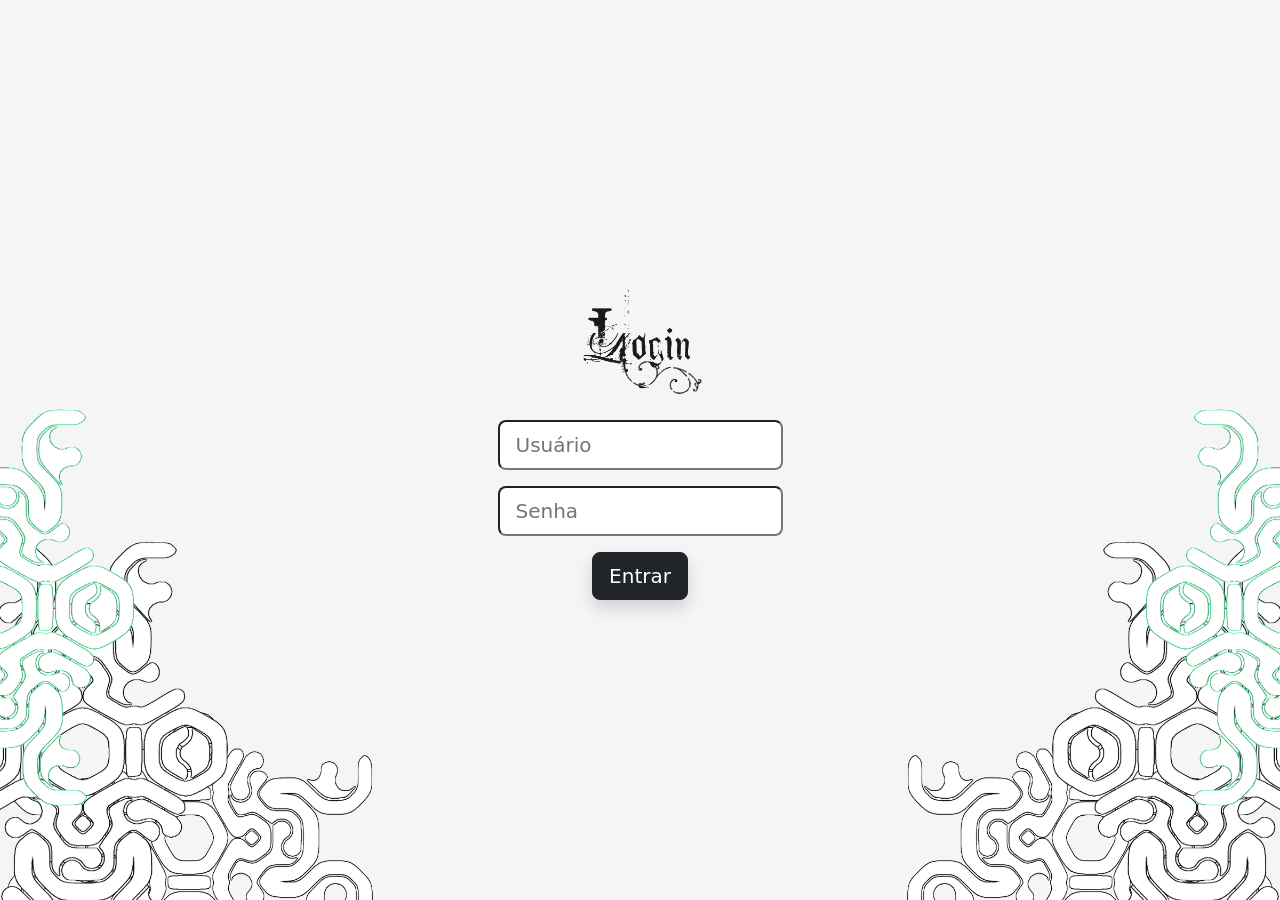
<file: index.html>
<html lang="en">
    <head>
        <meta charset="UTF-8">
        <meta name="viewport" content="width=device-width, initial-scale=1.0">
        <title>Validação Forum</title>
        <link href="https://cdn.jsdelivr.net/npm/bootstrap@5.3.8/dist/css/bootstrap.min.css" rel="stylesheet" integrity="sha384-sRIl4kxILFvY47J16cr9ZwB07vP4J8+LH7qKQnuqkuIAvNWLzeN8tE5YBujZqJLB" crossorigin="anonymous">
        <link rel="stylesheet" href="style.css">
    </head>
<body>

<div class="login-area d-flex align-items-center overflow-hidden">
    
    <img src="assets/images/abstrato.png" class="bg-layer" id="img-direita">
    <img src="assets/images/abstrato.png" class="bg-layer" id="img-esquerda">
    
    <div class="container container-login">
        <div class="justify-content-end">
            <div class="">
                <div class="login-box text-center">
                    <img src="assets/images/login.png" width="200" class="mb-4 img-fluid" alt="Logo">
                    <form id="cadastro">
                        <div class="mb-3">
                            <input id="usuario" type="text" class="form-control-lg" placeholder="Usuário" required>
                        </div>
                        <div class="mb-3">
                            <input id="senha" type="password" class="form-control-lg" placeholder="Senha" required>
                        </div>
                        <button type="submit" class="btn btn-dark btn-lg shadow">Entrar</button>
                    </form>
                </div>
            </div>
        </div>
    </div>
</div>

    
<script src="https://cdn.jsdelivr.net/npm/bootstrap@5.3.8/dist/js/bootstrap.bundle.min.js"  integrity="sha384-FKyoEForCGlyvwx9Hj09JcYn3nv7wiPVlz7YYwJrWVcXK/BmnVDxM+D2scQbITxI" crossorigin="anonymous"></script>   
</body>
<script src="scripts/script.js"></script>
</html>
</file>
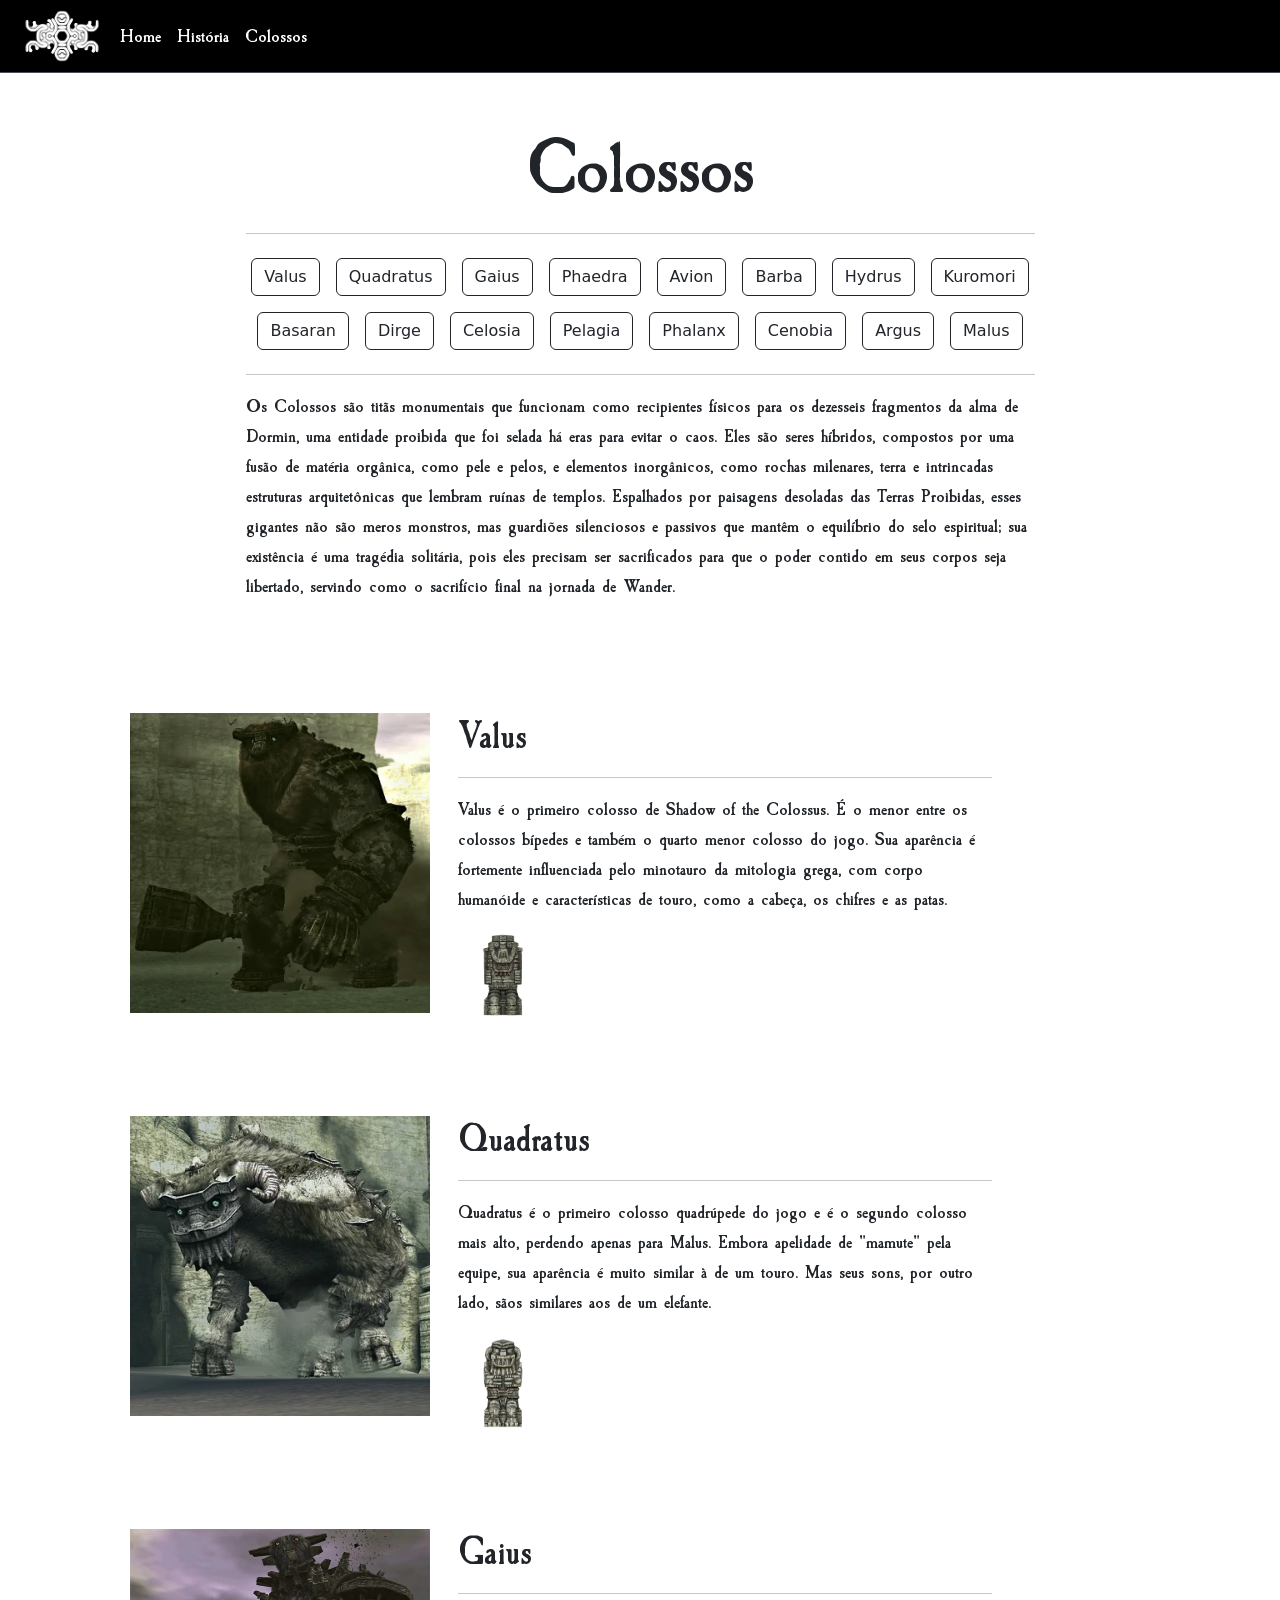
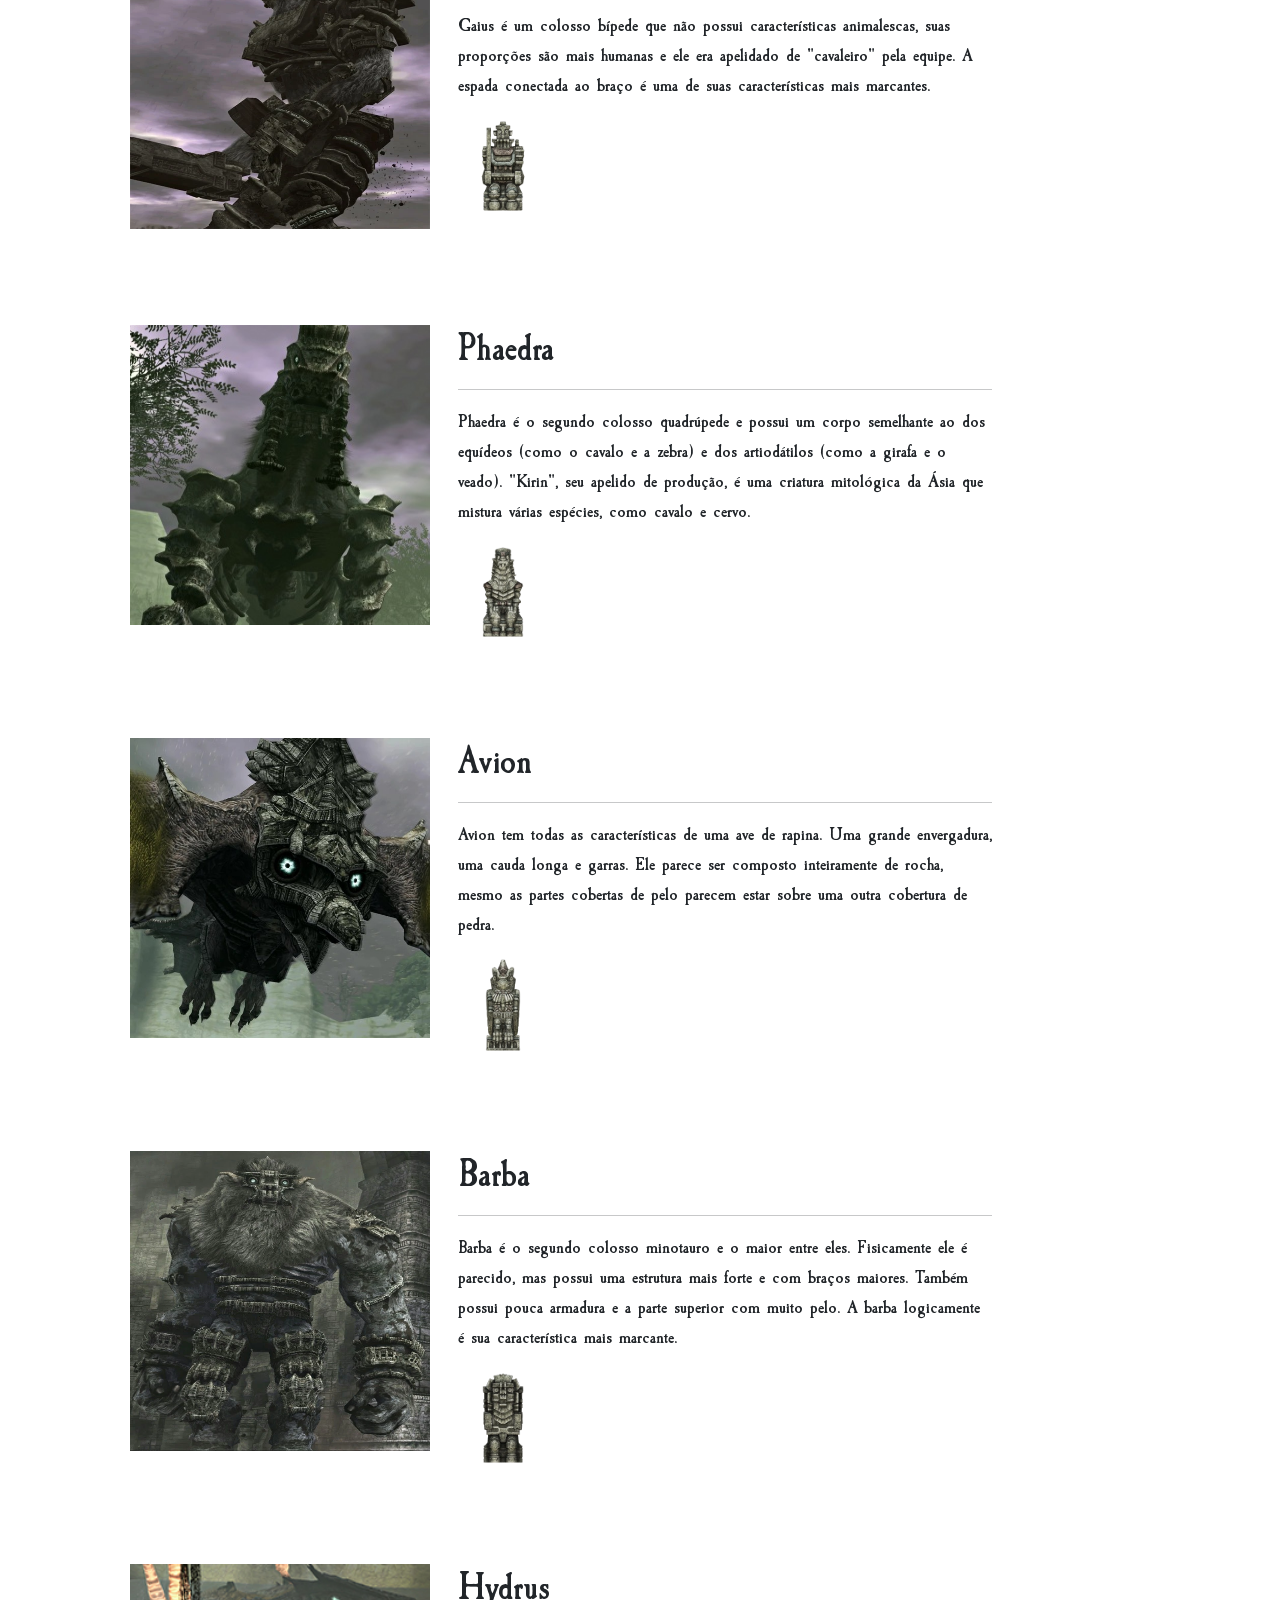
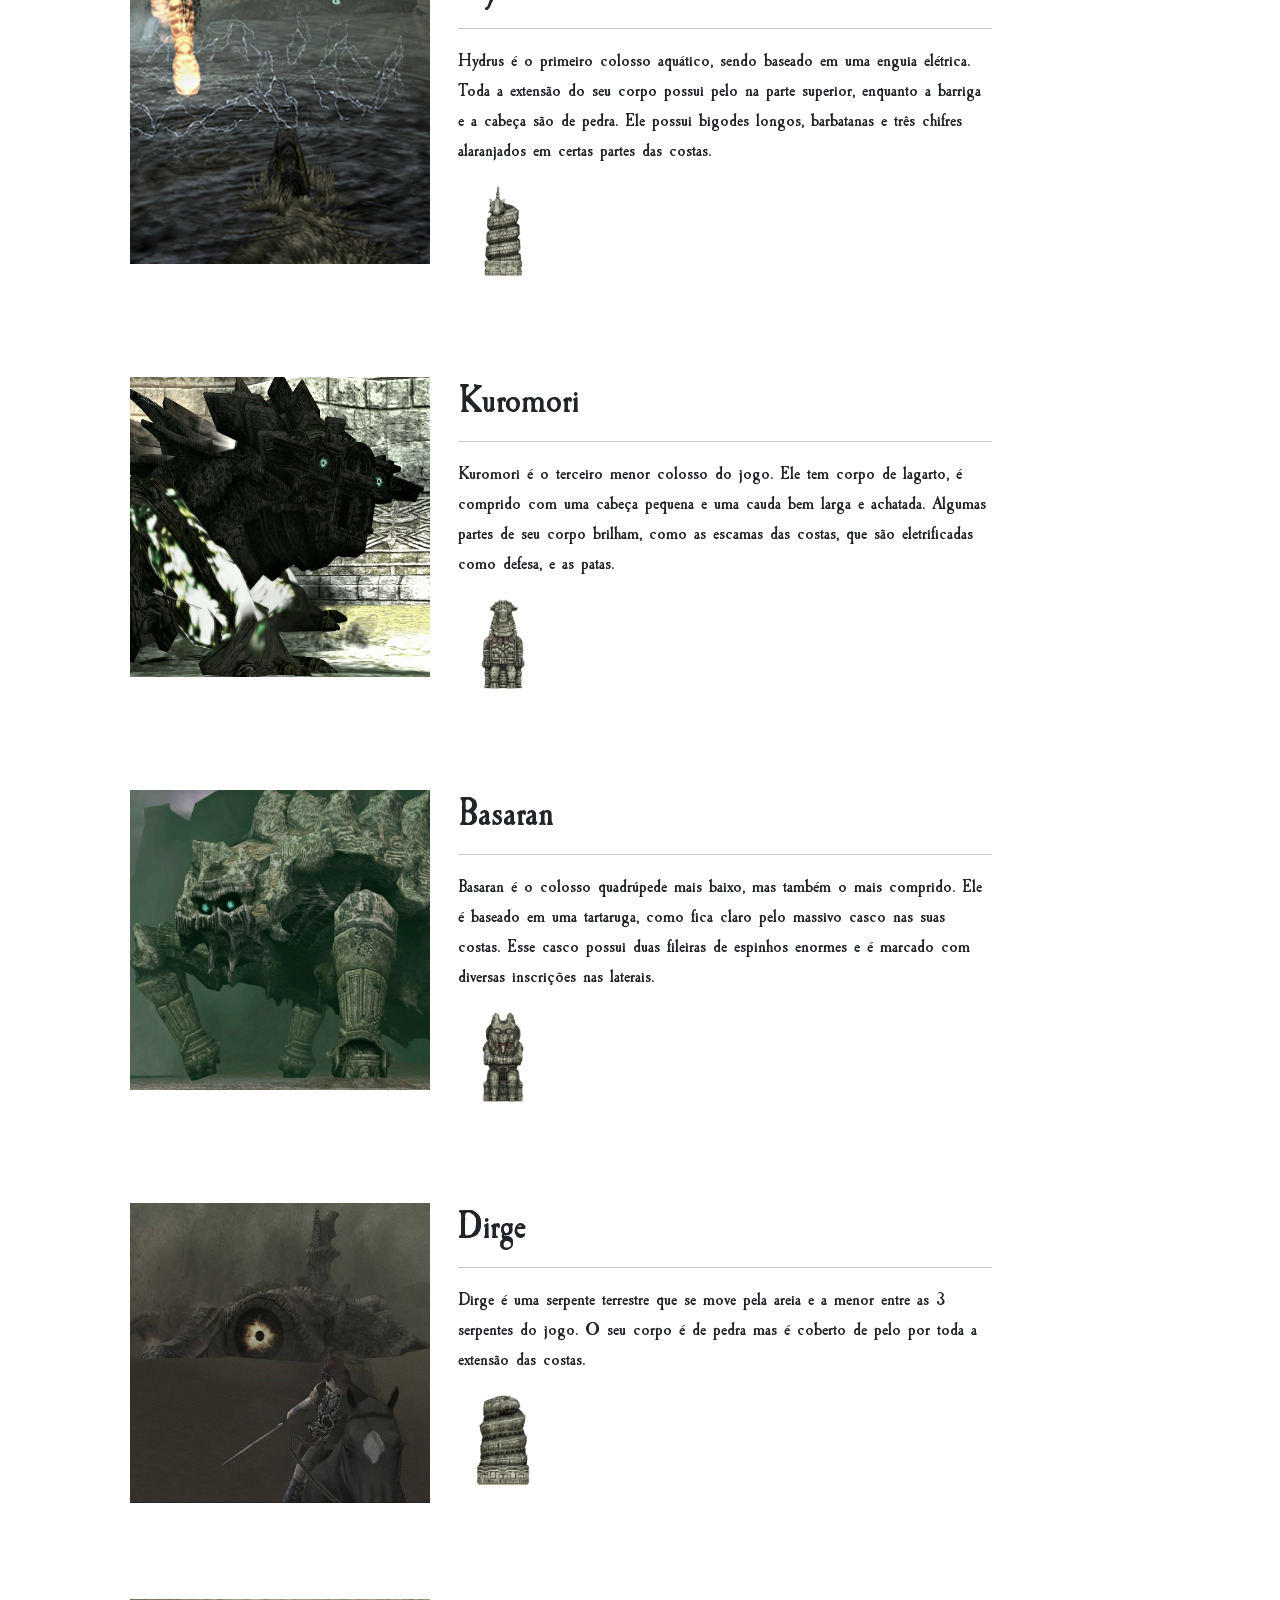
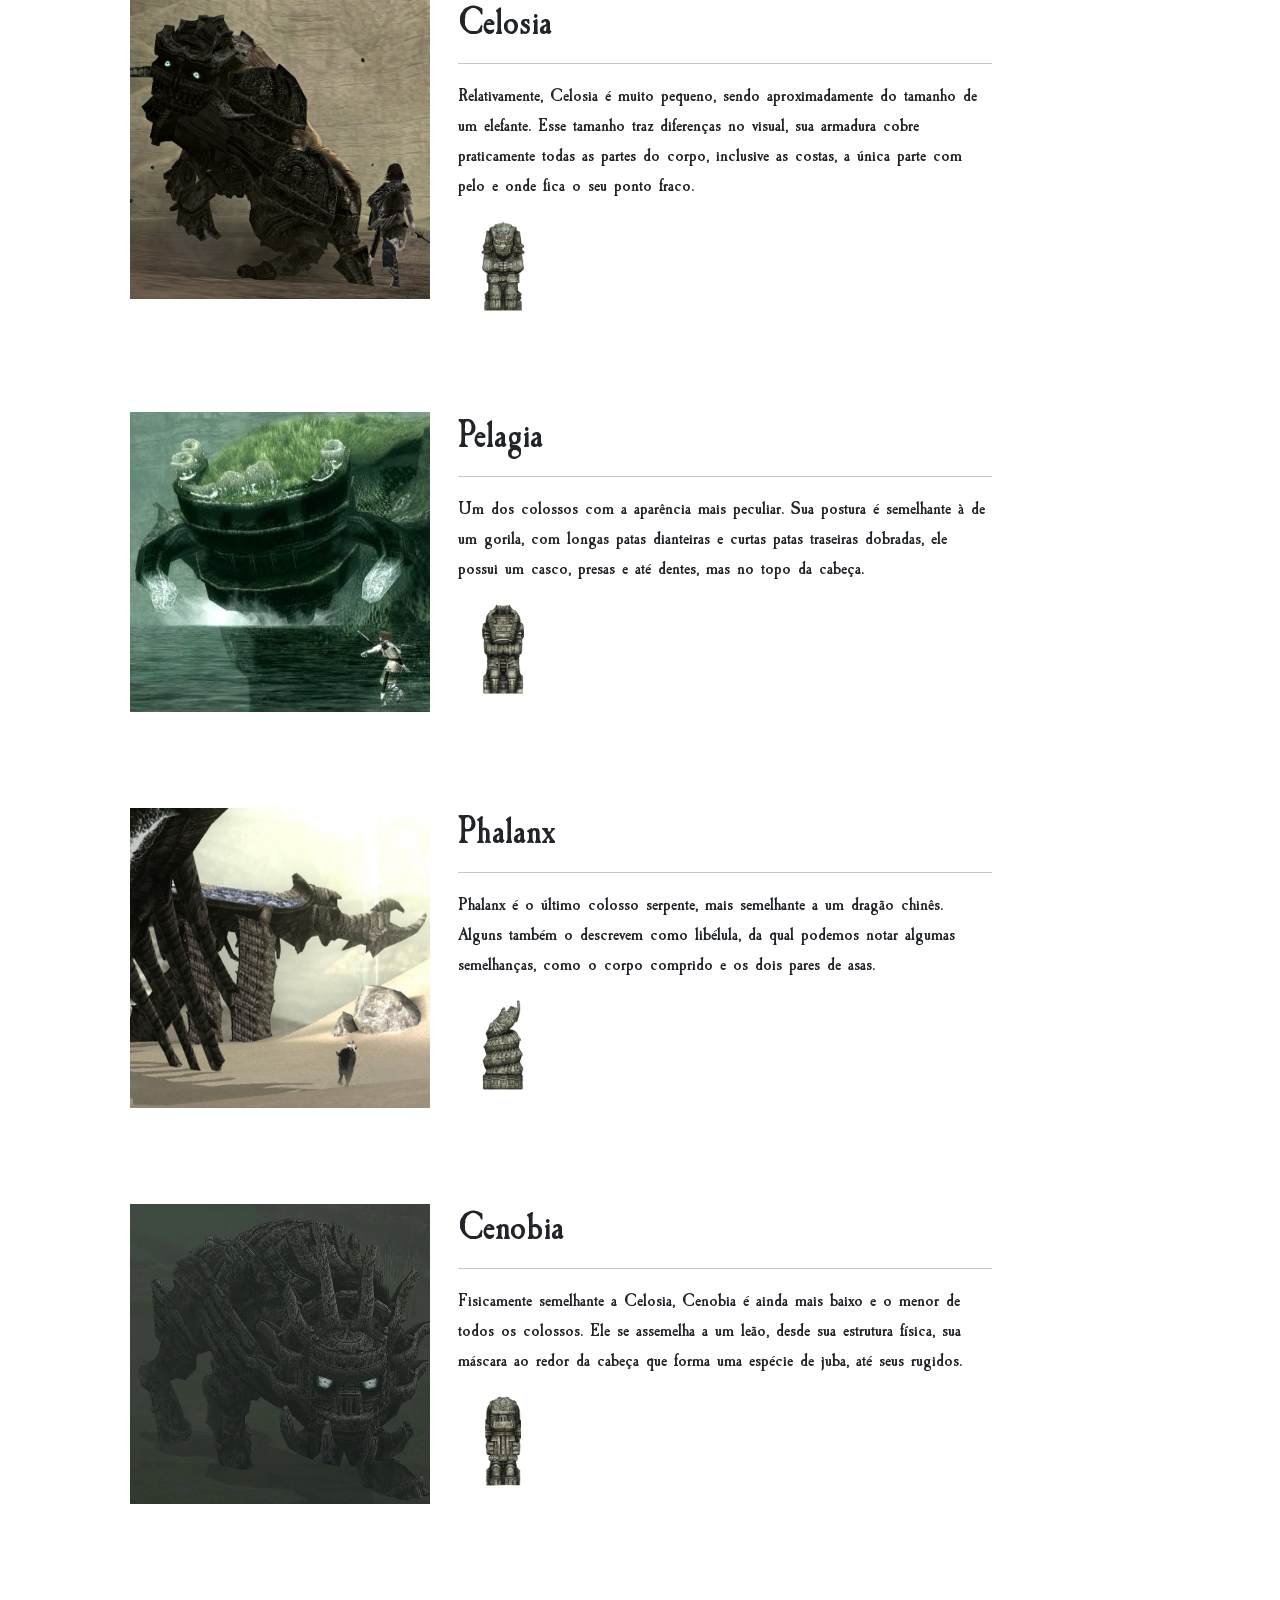
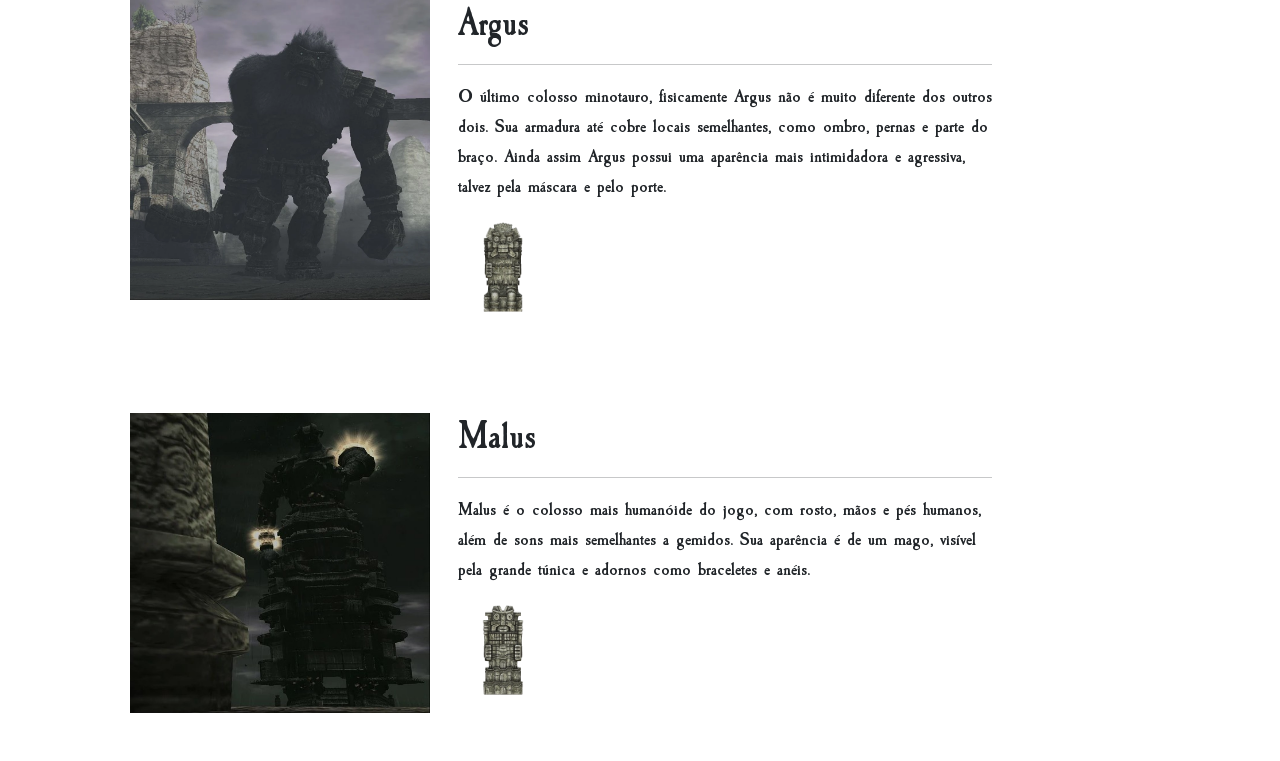
<file: colossos.html>
<html lang="en">
  <head>
      <meta charset="UTF-8">
      <meta name="viewport" content="width=device-width, initial-scale=1.0">
      <link href="https://cdn.jsdelivr.net/npm/bootstrap@5.3.8/dist/css/bootstrap.min.css" rel="stylesheet" integrity="sha384-sRIl4kxILFvY47J16cr9ZwB07vP4J8+LH7qKQnuqkuIAvNWLzeN8tE5YBujZqJLB" crossorigin="anonymous">
      <link rel="stylesheet" href="style.css">
      <title>Colossos</title>
  </head>
  <body>
  <nav class="navbar navbar-expand-lg border-bottom border-body" style="background-color: #000000;" data-bs-theme="dark">
    <div class="container-fluid">
      <img src="assets/images/simbolo-branco.png" class="img-fluid" width="100" height="100W">
      <button class="navbar-toggler" type="button" data-bs-toggle="collapse" data-bs-target="#navbarSupportedContent" aria-controls="navbarSupportedContent" aria-expanded="false" aria-label="Toggle navigation">
        <span class="navbar-toggler-icon"></span>
      </button>
      <div class="collapse navbar-collapse" id="navbarSupportedContent">
        <ul class="navbar-nav me-auto mb-2 mb-lg-0">
          <li class="nav-item">
            <a class="nav-link active" aria-current="page" href="home.html">Home</a>
          </li>
          <li class="nav-item">
            <a class="nav-link active" aria-current="page" href="historia.html">História</a>
          </li>
          <li class="nav-item">
            <a class="nav-link active" aria-current="page" href="colossos.html">Colossos</a>
          </li>
        </ul>
      </div>
    </div>
  </nav>

<main class="container">
  
    <section class="py-5 container w-75">
    <div class="container">
      <p class="h1 display-1 text-center">Colossos</p>
      <hr>
      <div>
        <div class="p-2 d-flex justify-content-center gap-3">
          <a href="#valus" class="btn btn-outline-dark" id="Valus">Valus</a>
          <a href="#quadratus" class="btn btn-outline-dark">Quadratus</a>
          <a href="#gaius" class="btn btn-outline-dark">Gaius</a>
          <a href="#phaedra" class="btn btn-outline-dark">Phaedra</a>
          <a href="#avion" class="btn btn-outline-dark">Avion</a>
          <a href="#barba" class="btn btn-outline-dark">Barba</a>
          <a href="#hydrus" class="btn btn-outline-dark">Hydrus</a>
          <a href="#kuromori" class="btn btn-outline-dark">Kuromori</a>
        </div>
        <div class="p-2 d-flex justify-content-center gap-3">
          <a href="#basaran" class="btn btn-outline-dark">Basaran</a>
          <a href="#dirge" class="btn btn-outline-dark">Dirge</a>
          <a href="#celosia" class="btn btn-outline-dark">Celosia</a>
          <a href="#pelagia" class="btn btn-outline-dark">Pelagia</a>
          <a href="#phalanx" class="btn btn-outline-dark">Phalanx</a>
          <a href="#cenobia" class="btn btn-outline-dark">Cenobia</a>
          <a href="#argus" class="btn btn-outline-dark">Argus</a>
          <a href="#malus" class="btn btn-outline-dark">Malus</a>
        </div>
      </div>
      <hr>
      <p class="lead">
        Os Colossos são titãs monumentais que funcionam como recipientes físicos para os dezesseis fragmentos da alma de Dormin, uma entidade proibida que foi selada há eras para evitar o caos. Eles são seres híbridos, compostos por uma fusão de matéria orgânica, como pele e pelos, e elementos inorgânicos, como rochas milenares, terra e intrincadas estruturas arquitetônicas que lembram ruínas de templos. Espalhados por paisagens desoladas das Terras Proibidas, esses gigantes não são meros monstros, mas guardiões silenciosos e passivos que mantêm o equilíbrio do selo espiritual; sua existência é uma tragédia solitária, pois eles precisam ser sacrificados para que o poder contido em seus corpos seja libertado, servindo como o sacrifício final na jornada de Wander.
      </p>
    </div>
  </section>

  <section id="valus" class="mt-5 d-flex pb-5">
    <div class="ms-5">
      <img src="assets/images/Valus.webp" alt="wander" height="300" width="300" >
    </div>
    <div class="ms-3 text-left container w-50">
      <p class="h1">Valus</p>
      <hr>
      <p class="lead">Valus é o primeiro colosso de Shadow of the Colossus. É o menor entre os colossos bípedes e também o quarto menor colosso do jogo. Sua aparência é fortemente influenciada pelo minotauro da mitologia grega, com corpo humanóide e características de touro, como a cabeça, os chifres e as patas.</p>
      <img src="assets/images/idolo-valus.png" alt="idolo-valus" width="90" height="90">
    </div>
  </section>

  <section id="quadratus" class="mt-5 d-flex pb-5">
    <div class="ms-5">
      <img src="assets/images/Quadratus_.webp" alt="wander" height="300" width="300" >
    </div>
    <div class="ms-3 text-left container w-50">
        <p class="h1">Quadratus</p>
      <hr>
      <p class="lead">Quadratus é o primeiro colosso quadrúpede do jogo e é o segundo colosso mais alto, perdendo apenas para Malus. Embora apelidade de "mamute" pela equipe, sua aparência é muito similar à de um touro. Mas seus sons, por outro lado, sãos similares aos de um elefante.</p>
      <img src="assets/images/idolo-quadratus.png" alt="idolo-valus" width="90" height="100">
    </div>
  </section>

  <section id="gaius" class="mt-5 d-flex pb-5">
    <div class="ms-5">
      <img src="assets/images/gaius.webp" alt="wander" height="300" width="300" >
    </div>
    <div class="ms-3 text-left container w-50">
      <p class="h1">Gaius</p>
      <hr>
      <p class="lead">Gaius é um colosso bípede que não possui características animalescas, suas proporções são mais humanas e ele era apelidado de "cavaleiro" pela equipe. A espada conectada ao braço é uma de suas características mais marcantes.</p>
      <img src="assets/images/idolo-gaius.png" alt="idolo-valus" width="90" height="100">
    </div>
  </section>

  <section id="phaedra" class="mt-5 d-flex pb-5">
    <div class="ms-5">
      <img src="assets/images/Phaedra.webp" alt="wander" height="300" width="300" >
    </div>
    <div class="ms-3 text-left container w-50">
      <p class="h1">Phaedra</p>
      <hr>
      <p class="lead">Phaedra é o segundo colosso quadrúpede e possui um corpo semelhante ao dos equídeos (como o cavalo e a zebra) e dos artiodátilos (como a girafa e o veado). "Kirin", seu apelido de produção, é uma criatura mitológica da Ásia que mistura várias espécies, como cavalo e cervo.</p>
      <img src="assets/images/idolo-phaedra.png" alt="idolo-valus" width="90" height="100">
    </div>
  </section>

  <section id="avion" class="mt-5 d-flex pb-5">
    <div class="ms-5">
      <img src="assets/images/avion.jpg" alt="wander" height="300" width="300" >
    </div>
    <div class="ms-3 text-left container w-50">
      <p class="h1">Avion</p>
      <hr>
      <p class="lead">Avion tem todas as características de uma ave de rapina. Uma grande envergadura, uma cauda longa e garras. Ele parece ser composto inteiramente de rocha, mesmo as partes cobertas de pelo parecem estar sobre uma outra cobertura de pedra.</p>
      <img src="assets/images/idolo-avion.png" alt="idolo-valus" width="90" height="100">
    </div>
  </section>

  <section id="barba" class="mt-5 d-flex pb-5">
    <div class="ms-5">
      <img src="assets/images/Barba.webp" alt="wander" height="300" width="300" >
    </div>
    <div class="ms-3 text-left container w-50">
      <p class="h1">Barba</p>
      <hr>
      <p class="lead">Barba é o segundo colosso minotauro e o maior entre eles. Fisicamente ele é parecido, mas possui uma estrutura mais forte e com braços maiores. Também possui pouca armadura e a parte superior com muito pelo. A barba logicamente é sua característica mais marcante.</p>
      <img src="assets/images/idolo-barba.png" alt="idolo-valus" width="90" height="100">
    </div>
  </section>

  <section id="hydrus" class="mt-5 d-flex pb-5">
    <div class="ms-5">
      <img src="assets/images/hydrus.jpg" alt="wander" height="300" width="300" >
    </div>
    <div class="ms-3 text-left container w-50">
      <p class="h1">Hydrus</p>
      <hr>
      <p class="lead">Hydrus é o primeiro colosso aquático, sendo baseado em uma enguia elétrica. Toda a extensão do seu corpo possui pelo na parte superior, enquanto a barriga e a cabeça são de pedra. Ele possui bigodes longos, barbatanas e três chifres alaranjados em certas partes das costas.</p>
      <img src="assets/images/idolo-hydrus.png" alt="idolo-valus" width="90" height="100">
    </div>
  </section>

  <section id="kuromori" class="mt-5 d-flex pb-5">
    <div class="ms-5">
      <img src="assets/images/kuromori.jpg" alt="wander" height="300" width="300" >
    </div>
    <div class="ms-3 text-left container w-50">
      <p class="h1">Kuromori</p>
      <hr>
      <p class="lead">Kuromori é o terceiro menor colosso do jogo. Ele tem corpo de lagarto, é comprido com uma cabeça pequena e uma cauda bem larga e achatada. Algumas partes de seu corpo brilham, como as escamas das costas, que são eletrificadas como defesa, e as patas.</p>
      <img src="assets/images/idolo-kuromori.png" alt="idolo-valus" width="90" height="100">
    </div>
  </section>

  <section id="basaran" class="mt-5 d-flex pb-5">
    <div class="ms-5">
      <img src="assets/images/BASARAN.jpg" alt="wander" height="300" width="300" >
    </div>
    <div class="ms-3 text-left container w-50">
      <p class="h1">Basaran</p>
      <hr>
      <p class="lead">Basaran é o colosso quadrúpede mais baixo, mas também o mais comprido. Ele é baseado em uma tartaruga, como fica claro pelo massivo casco nas suas costas. Esse casco possui duas fileiras de espinhos enormes e é marcado com diversas inscrições nas laterais.</p>
      <img src="assets/images/idolo-basaran.webp" alt="idolo-valus" width="90" height="100">
    </div>
  </section>

  <section id="dirge" class="mt-5 d-flex pb-5">
    <div class="ms-5">
      <img src="assets/images/Dirge.jpg" alt="wander" height="300" width="300" >
    </div>
    <div class="ms-3 text-left container w-50">
      <p class="h1">Dirge</p>
      <hr>
      <p class="lead">Dirge é uma serpente terrestre que se move pela areia e a menor entre as 3 serpentes do jogo. O seu corpo é de pedra mas é coberto de pelo por toda a extensão das costas.</p>
      <img src="assets/images/idolo-dirge.webp" alt="idolo-valus" width="90" height="100">
    </div>
  </section>
  
  <section id="celosia" class="mt-5 d-flex pb-5">
    <div class="ms-5">
      <img src="assets/images/Celosia.jpg" alt="wander" height="300" width="300" >
    </div>
    <div class="ms-3 text-left container w-50">
      <p class="h1">Celosia</p>
      <hr>
      <p class="lead">Relativamente, Celosia é muito pequeno, sendo aproximadamente do tamanho de um elefante. Esse tamanho traz diferenças no visual, sua armadura cobre praticamente todas as partes do corpo, inclusive as costas, a única parte com pelo e onde fica o seu ponto fraco.</p>
      <img src="assets/images/idolo-celosia.webp" alt="idolo-valus" width="90" height="100">
    </div>
  </section>

  <section id="pelagia" class="mt-5 d-flex pb-5">
    <div class="ms-5">
      <img src="assets/images/pelagia.jpg" alt="wander" height="300" width="300" >
    </div>
    <div class="ms-3 text-left container w-50">
      <p class="h1">Pelagia</p>
      <hr>
      <p class="lead">Um dos colossos com a aparência mais peculiar. Sua postura é semelhante à de um gorila, com longas patas dianteiras e curtas patas traseiras dobradas, ele possui um casco, presas e até dentes, mas no topo da cabeça.</p>
      <img src="assets/images/idolo-pelagia.webp" alt="idolo-valus" width="90" height="100">
    </div>
  </section>

  <section id="phalanx" class="mt-5 d-flex pb-5">
    <div class="ms-5">
      <img src="assets/images/PHALANX.jpg" alt="wander" height="300" width="300" >
    </div>
    <div class="ms-3 text-left container w-50">
      <p class="h1">Phalanx</p>
      <hr>
      <p class="lead">Phalanx é o último colosso serpente, mais semelhante a um dragão chinês. Alguns também o descrevem como libélula, da qual podemos notar algumas semelhanças, como o corpo comprido e os dois pares de asas.</p>
      <img src="assets/images/idolo-phalanx.webp" alt="idolo-valus" width="90" height="100">
    </div>
  </section>

  <section id="cenobia" class="mt-5 d-flex pb-5">
    <div class="ms-5">
      <img src="assets/images/cenobia.webp" alt="wander" height="300" width="300" >
    </div>
    <div class="ms-3 text-left container w-50">
      <p class="h1">Cenobia</p>
      <hr>
      <p class="lead">Fisicamente semelhante a Celosia, Cenobia é ainda mais baixo e o menor de todos os colossos. Ele se assemelha a um leão, desde sua estrutura física, sua máscara ao redor da cabeça que forma uma espécie de juba, até seus rugidos.</p>
      <img src="assets/images/idolo-cenobia.webp" alt="idolo-valus" width="90" height="100">
    </div>
  </section>

  <section id="argus" class="mt-5 d-flex pb-5">
    <div class="ms-5">
      <img src="assets/images/argus.webp" alt="wander" height="300" width="300" >
    </div>
    <div class="ms-3 text-left container w-50">
      <p class="h1">Argus</p>
      <hr>
      <p class="lead">O último colosso minotauro, fisicamente Argus não é muito diferente dos outros dois. Sua armadura até cobre locais semelhantes, como ombro, pernas e parte do braço. Ainda assim Argus possui uma aparência mais intimidadora e agressiva, talvez pela máscara e pelo porte.</p>
      <img src="assets/images/idolo-argus.webp" alt="idolo-valus" width="90" height="100">
    </div>
  </section>

  <section id="malus" class="mt-5 d-flex pb-5">
    <div class="ms-5">
      <img src="assets/images/malus.jpg" alt="malus" height="300" width="300" >
    </div>
    <div class="ms-3 text-left container w-50">
      <p class="h1">Malus</p>
        <hr>
      <p class="lead">Malus é o colosso mais humanóide do jogo, com rosto, mãos e pés humanos, além de sons mais semelhantes a gemidos. Sua aparência é de um mago, visível pela grande túnica e adornos como braceletes e anéis.</p>
      <img src="assets/images/idolo-malus.webp" alt="idolo-valus" width="90" height="100">
    </div>
  </section>
  
</main>

<footer>
  <button type="button" class="btn btn-dark btn-floating btn-lg" id="btn-back-to-top">
  <i class="fas fa-arrow-up"></i> ↑
</button>
</footer>

  <script src="https://cdn.jsdelivr.net/npm/bootstrap@5.3.8/dist/js/bootstrap.bundle.min.js"  integrity="sha384-FKyoEForCGlyvwx9Hj09JcYn3nv7wiPVlz7YYwJrWVcXK/BmnVDxM+D2scQbITxI" crossorigin="anonymous"></script>   
</body>
      <script src="scripts/script.js"></script>
  </html>
</file>
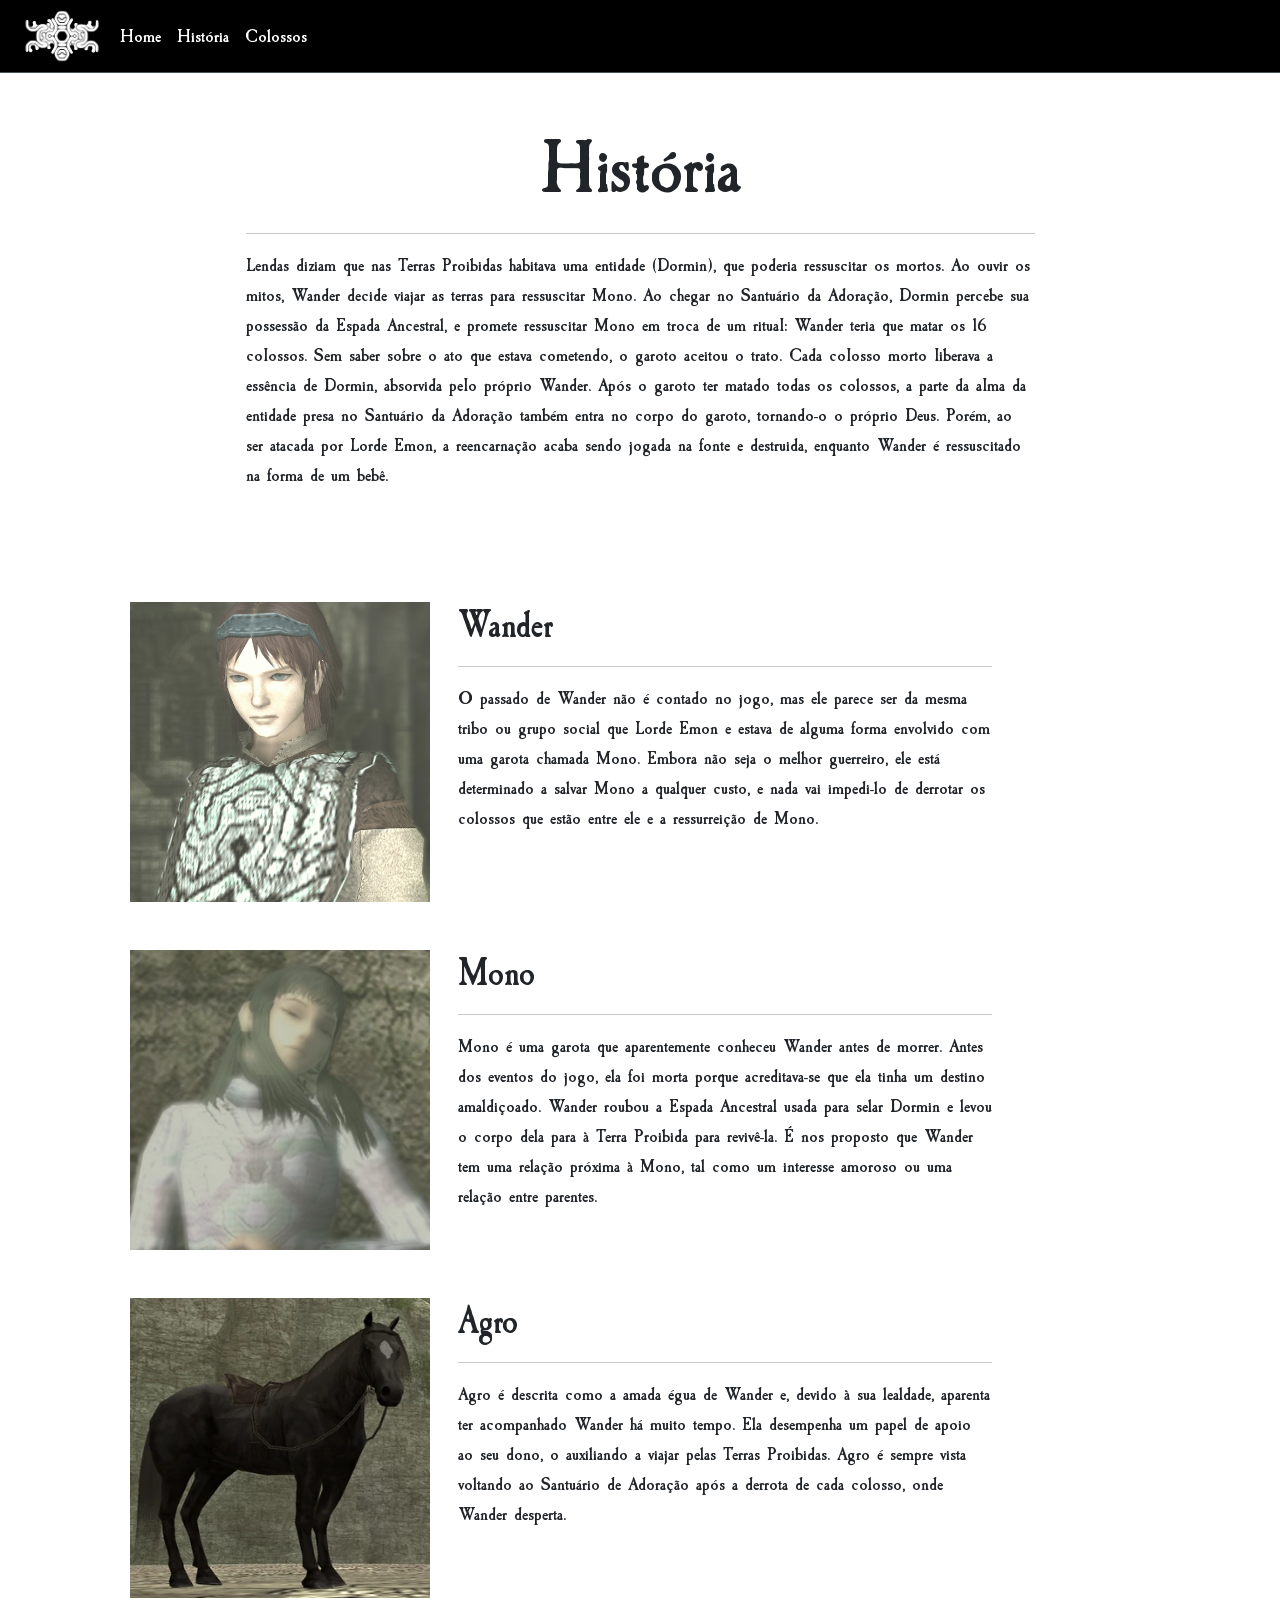
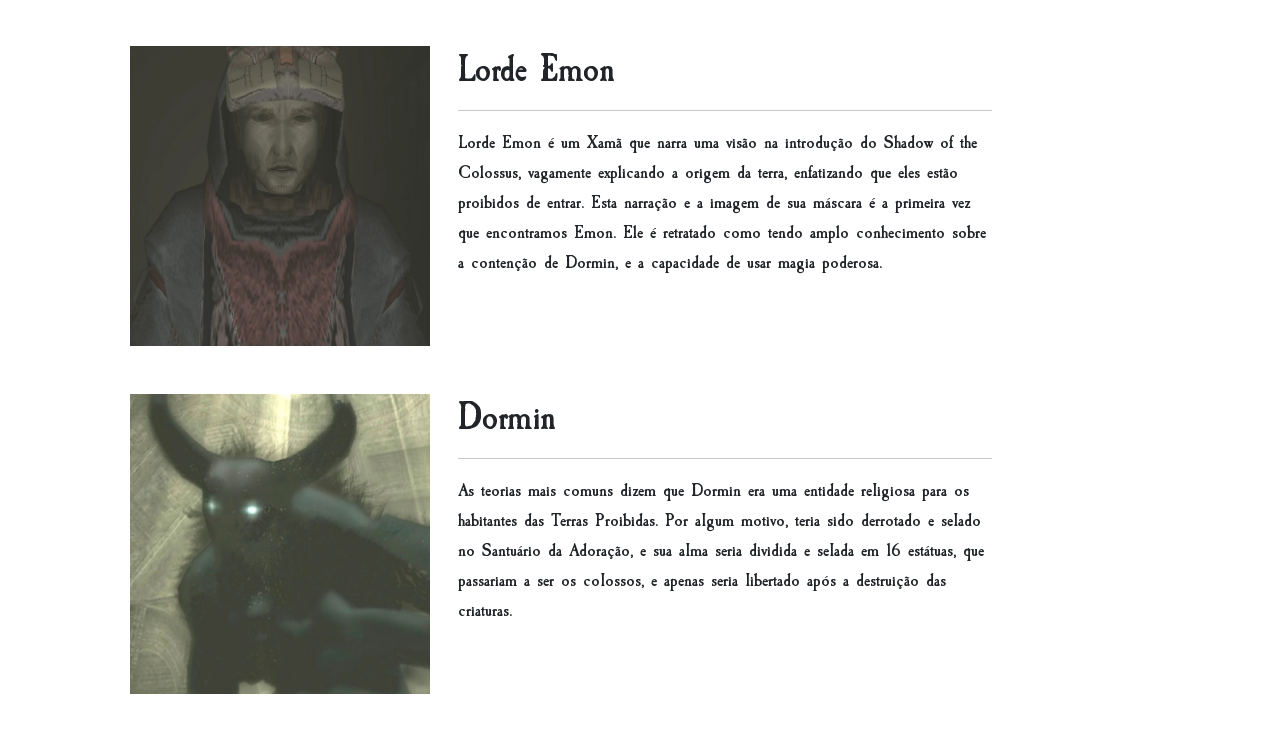
<file: historia.html>
<html lang="en">
  <head>
      <meta charset="UTF-8">
      <meta name="viewport" content="width=device-width, initial-scale=1.0">
      <link href="https://cdn.jsdelivr.net/npm/bootstrap@5.3.8/dist/css/bootstrap.min.css" rel="stylesheet" integrity="sha384-sRIl4kxILFvY47J16cr9ZwB07vP4J8+LH7qKQnuqkuIAvNWLzeN8tE5YBujZqJLB" crossorigin="anonymous">
      <link rel="stylesheet" href="style.css">
      <title>História</title>
  </head>
  <body>

  <nav class="navbar navbar-expand-lg border-bottom border-body" style="background-color: #000000;" data-bs-theme="dark">
    <div class="container-fluid">
      <img src="assets/images/simbolo-branco.png" class="img-fluid" width="100" height="100W">
      <button class="navbar-toggler" type="button" data-bs-toggle="collapse" data-bs-target="#navbarSupportedContent" aria-controls="navbarSupportedContent" aria-expanded="false" aria-label="Toggle navigation">
        <span class="navbar-toggler-icon"></span>
      </button>
      <div class="collapse navbar-collapse" id="navbarSupportedContent">
        <ul class="navbar-nav me-auto mb-2 mb-lg-0">
          <li class="nav-item">
            <a class="nav-link active" aria-current="page" href="home.html">Home</a>
          </li>
          <li class="nav-item">
            <a class="nav-link active" aria-current="page" href="historia.html">História</a>
          </li>
          <li class="nav-item">
            <a class="nav-link active" aria-current="page" href="colossos.html">Colossos</a>
          </li>
        </ul>
      </div>
    </div>
  </nav>

<main class="container">
  
    <section class="container py-5 w-75">
    <div class="container">
      <p class="h1 display-1 text-center">História</p>
      <hr>
      <p class="lead">
        Lendas diziam que nas Terras Proibidas habitava uma entidade (Dormin), que poderia ressuscitar os mortos. 
        Ao ouvir os mitos, Wander decide viajar as terras para ressuscitar Mono. Ao chegar no Santuário da Adoração, Dormin percebe sua possessão da Espada Ancestral, e promete ressuscitar Mono em troca de um rituaI: Wander teria que matar os 16 coIossos.
        Sem saber sobre o ato que estava cometendo, o garoto aceitou o trato. Cada coIosso morto Iiberava a essência de Dormin, absorvida peIo próprio Wander. Após o garoto ter matado todas os colossos, a parte da aIma da entidade presa no Santuário da Adoração também entra no corpo do garoto, tornando-o o próprio Deus.
        Porém, ao ser atacada por Lorde Emon, a reencarnação acaba sendo jogada na fonte e destruida, enquanto Wander é ressuscitado na forma de um bebê.
      </p>
    </div>
  </section>

  <section class="mt-5 d-flex">
    <div class="ms-5">
      <img src="assets/images/WanderPS2.webp" alt="wander" height="300" width="300" >
    </div>
    <div class="ms-3 text-left container w-50">
      <p class="h1">Wander</p>
      <hr>
      <p class="lead">O passado de Wander não é contado no jogo, mas ele parece ser da mesma tribo ou grupo social que Lorde Emon e estava de alguma forma envolvido com uma garota chamada Mono. Embora não seja o melhor guerreiro, ele está determinado a salvar Mono a qualquer custo, e nada vai impedi-lo de derrotar os colossos que estão entre ele e a ressurreição de Mono.</p>
    </div>
  </section>

  <section class="mt-5 mb-5 d-flex">
    <div class="ms-5">
      <img src="assets/images/Mono_PS2.webp" alt="wander" height="300" width="300" >
    </div>
    <div class="ms-3 text-left container w-50">
      <p class="h1">Mono</p>
      <hr>
      <p class="lead">Mono é uma garota que aparentemente conheceu Wander antes de morrer. Antes dos eventos do jogo, ela foi morta porque acreditava-se que ela tinha um destino amaldiçoado. Wander roubou a Espada Ancestral usada para selar Dormin e levou o corpo dela para à Terra Proibida para revivê-la. É nos proposto que Wander tem uma relação próxima à Mono, tal como um interesse amoroso ou uma relação entre parentes.</p>
    </div>
  </section>

  <section class="mt-5 mb-5 d-flex">
    <div class="ms-5">
      <img src="assets/images/Agrocavalo.webp" alt="wander" height="300" width="300" >
    </div>
    <div class="ms-3 text-left container w-50">
      <p class="h1">Agro</p>
      <hr>
      <p class="lead">Agro é descrita como a amada égua de Wander e, devido à sua lealdade, aparenta ter acompanhado Wander há muito tempo. Ela desempenha um papel de apoio ao seu dono, o auxiliando a viajar pelas Terras Proibidas. Agro é sempre vista voltando ao Santuário de Adoração após a derrota de cada colosso, onde Wander desperta.</p>
    </div>
  </section>

  <section class="mt-5 mb-5 d-flex">
    <div class="ms-5">
      <img src="assets/images/lord emon.webp" alt="wander" height="300" width="300" >
    </div>
    <div class="ms-3 text-left container w-50">
      <p class="h1">Lorde Emon</p>
      <hr>
      <p class="lead">Lorde Emon é um Xamã que narra uma visão na introdução do Shadow of the Colossus, vagamente explicando a origem da terra, enfatizando que eles estão proibidos de entrar. Esta narração e a imagem de sua máscara é a primeira vez que encontramos Emon. Ele é retratado como tendo amplo conhecimento sobre a contenção de Dormin, e a capacidade de usar magia poderosa.</p>
    </div>
  </section>

  <section class="mt-5 mb-5 d-flex">
    <div class="ms-5">
      <img src="assets/images/dormin.webp" alt="wander" height="300" width="300" >
    </div>
    <div class="ms-3 text-left container w-50">
      <p class="h1">Dormin</p>
      <hr>
      <p class="lead">As teorias mais comuns dizem que Dormin era uma entidade reIigiosa para os habitantes das Terras Proibidas. Por aIgum motivo, teria sido derrotado e seIado no Santuário da Adoração, e sua aIma seria dividida e seIada em 16 estátuas, que passariam a ser os coIossos, e apenas seria Iibertado após a destruição das criaturas.</p>
    </div>
  </section>
  
</main>

<footer>
  <button type="button" class="btn btn-dark btn-floating btn-lg" id="btn-back-to-top">
  <i class="fas fa-arrow-up"></i> ↑
</button>
</footer>

  <script src="https://cdn.jsdelivr.net/npm/bootstrap@5.3.8/dist/js/bootstrap.bundle.min.js"  integrity="sha384-FKyoEForCGlyvwx9Hj09JcYn3nv7wiPVlz7YYwJrWVcXK/BmnVDxM+D2scQbITxI" crossorigin="anonymous"></script>   
      </body>
      <script src="scripts/script.js"></script>
  </html>
</file>
<file: style.css>
#formulario{
    margin-top: 300px;
}
body{
   background-color: white;
  
   
}

.top-40{
   top: 40% !important;
}

.top-80{
   top: 40% !important;
}

#video-background{
    margin-top: -110px;
}

#simbolo1{
    margin-top: 115px;
}

@font-face {
    font-family: 'callison';
    src: url('assets/fonts/CaslonAntique-Bold.ttf') format('woff2')
    }

nav{
    font-family: 'callison', sans-serif;
    font-size: 20;
}
p{
    font-family: 'callison', sans-serif;

}


.login-box {
    position: relative;
    z-index: 9999;
}

.login-area {
    position: relative;
    height: 100vh;
    background: #f5f5f5;
    z-index: 10
}

.bg-layer {
    position: absolute;
    background-repeat: no-repeat;
    background-size: contain;
}


.img1 {
    background-image: url("assets/images/imagem-entrada.jpg");
    width: 850;
    height: 850;
    top: 30;
    left: 50px;
     z-index: 1;
}


    
.img2 {
    background-image: url("assets/images/img-3.png");
    width: 1200;
    height: 990px;
    top: 10px;
    left: 30;
     z-index: 1;
}

.img3 {
    background-image: url("assets/images/imagem-cavalo.jpg");
    width: 480px;
    height: 500px;
    top: 470px;
    left: 90px;
     z-index: 1;
}

#img-direita {
    position: absolute;
    right: 0;
    bottom: 0;
    /* Faz a imagem ocupar 90% da altura da tela */
    height: auto; 
    width: auto; /* Deixa a largura proporcional à altura */
    max-width: 80vw; /* Impede que uma imagem ocupe a tela inteira sozinha */
    object-fit: contain;
    pointer-events: none;
    z-index: -1;
}

#img-esquerda {
    position: absolute;
    left: 0;
    bottom: 0;
    /* Faz a imagem ocupar 90% da altura da tela */
    height: auto;
    width: auto;
    max-width: 80vw;
    object-fit: contain;
    pointer-events: none;
    z-index: -1;
    transform: scaleX(-1);
}

.img6 {
    background-image: url(assets/images/art-monstro.png);
    width: 520;
    height: 850;
    top: 590px;
    left: 1455px;
     z-index: 1;
}
#container-login {
    position: relative;
    z-index: 1000; 
}
#video-background {
    width: 100%;
    height: 100vh;
    object-fit: cover;

    -webkit-mask-image: linear-gradient(
        to bottom,
        white 0%,
        white 85%,
        transparent 100%
    );

    mask-image: linear-gradient(
        to bottom,
        white 0%,
        white 85%,
        transparent 100%
    );
}

.mascara {
    position: absolute;
    bottom: 0;
    left: 0;
    width: 100%;
    height: 300px;

    background: 
        linear-gradient(to bottom, transparent, white),
        url("assets/images/simbolo-branco.png");

    background-repeat: no-repeat;
    background-position: center bottom;
    background-size: cover, contain;

    pointer-events: none;
}

.fs-10{
    font-size: 20px;
}

#btn-back-to-top {
  position: fixed;
  bottom: 20px;
  right: 20px;
  display: none; 
   
  z-index: 1000;
}

section[id] {
  /* Empurra o ponto de parada 40% para baixo da tela */
  scroll-margin-top: 30vh; 
}
</file>
